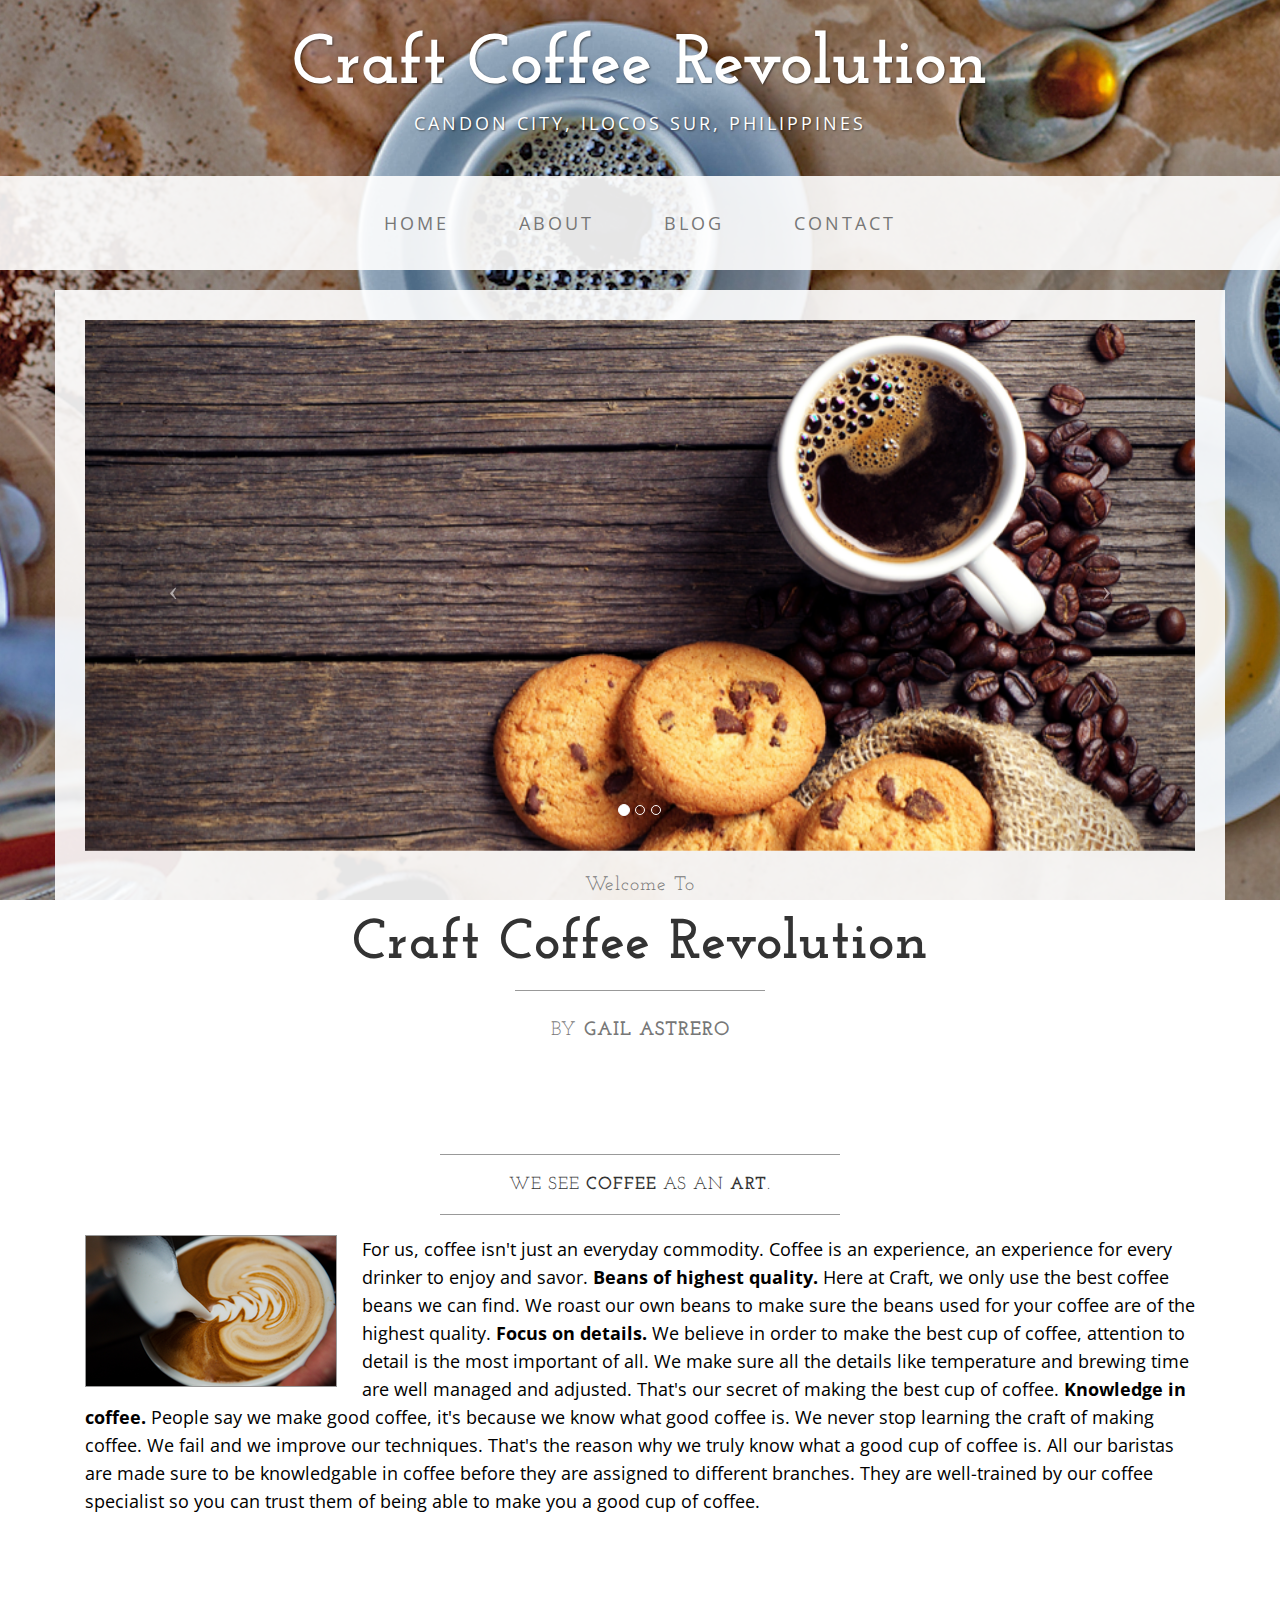
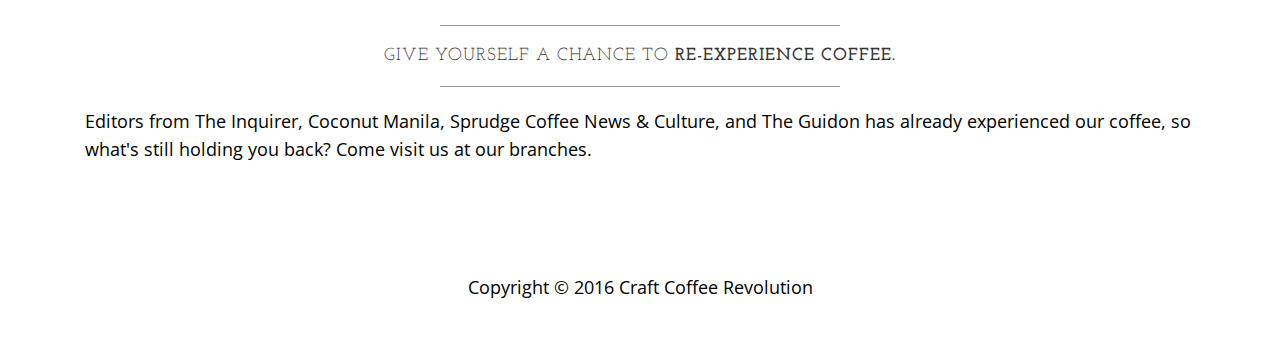
<file: index.html>
<!DOCTYPE html>
<html lang="en">

<head>

    <meta charset="utf-8">
    <meta http-equiv="X-UA-Compatible" content="IE=edge">
    <meta name="viewport" content="width=device-width, initial-scale=1">
    <meta name="description" content="">
    <meta name="author" content="">

    <title>Craft Coffee Revolution</title>

    <!-- Bootstrap Core CSS -->
    <link href="css/bootstrap.min.css" rel="stylesheet">

    <!-- Custom CSS -->
    <link href="css/business-casual.css" rel="stylesheet">

    <!-- Fonts -->
    <link href="https://fonts.googleapis.com/css?family=Open+Sans:300italic,400italic,600italic,700italic,800italic,400,300,600,700,800" rel="stylesheet" type="text/css">
    <link href="https://fonts.googleapis.com/css?family=Josefin+Slab:100,300,400,600,700,100italic,300italic,400italic,600italic,700italic" rel="stylesheet" type="text/css">

    <!-- HTML5 Shim and Respond.js IE8 support of HTML5 elements and media queries -->
    <!-- WARNING: Respond.js doesn't work if you view the page via file:// -->
    <!--[if lt IE 9]>
        <script src="https://oss.maxcdn.com/libs/html5shiv/3.7.0/html5shiv.js"></script>
        <script src="https://oss.maxcdn.com/libs/respond.js/1.4.2/respond.min.js"></script>
    <![endif]-->

</head>

<body>

    <div class="brand">Craft Coffee Revolution</div>
    <div class="address-bar">Candon City, Ilocos Sur, Philippines</div>

    <!-- Navigation -->
    <nav class="navbar navbar-default" role="navigation">
        <div class="container">
            <!-- Brand and toggle get grouped for better mobile display -->
            <div class="navbar-header">
                <button type="button" class="navbar-toggle" data-toggle="collapse" data-target="#bs-example-navbar-collapse-1">
                    <span class="sr-only">Toggle navigation</span>
                    <span class="icon-bar"></span>
                    <span class="icon-bar"></span>
                    <span class="icon-bar"></span>
                </button>
                <!-- navbar-brand is hidden on larger screens, but visible when the menu is collapsed -->
                <a class="navbar-brand" href="index.html">Craft Coffee Revolution</a>
            </div>
            <!-- Collect the nav links, forms, and other content for toggling -->
            <div class="collapse navbar-collapse" id="bs-example-navbar-collapse-1">
                <ul class="nav navbar-nav">
                    <li>
                        <a href="index.html">Home</a>
                    </li>
                    <li>
                        <a href="about.html">About</a>
                    </li>
                    <li>
                        <a href="blog.html">Blog</a>
                    </li>
                    <li>
                        <a href="contact.html">Contact</a>
                    </li>
                </ul>
            </div>
            <!-- /.navbar-collapse -->
        </div>
        <!-- /.container -->
    </nav>

    <div class="container">

        <div class="row">
            <div class="box">
                <div class="col-lg-12 text-center">
                    <div id="carousel-example-generic" class="carousel slide">
                        <!-- Indicators -->
                        <ol class="carousel-indicators hidden-xs">
                            <li data-target="#carousel-example-generic" data-slide-to="0" class="active"></li>
                            <li data-target="#carousel-example-generic" data-slide-to="1"></li>
                            <li data-target="#carousel-example-generic" data-slide-to="2"></li>
                        </ol>

                        <!-- Wrapper for slides -->
                        <div class="carousel-inner">
                            <div class="item active">
                                <img class="img-responsive img-full" src="img/slide1.png" alt="">
                            </div>
                            <div class="item">
                                <img class="img-responsive img-full" src="img/slide2.png" alt="">
                            </div>
                            <div class="item">
                                <img class="img-responsive img-full" src="img/slide3.png" alt="">
                            </div>
                        </div>

                        <!-- Controls -->
                        <a class="left carousel-control" href="#carousel-example-generic" data-slide="prev">
                            <span class="icon-prev"></span>
                        </a>
                        <a class="right carousel-control" href="#carousel-example-generic" data-slide="next">
                            <span class="icon-next"></span>
                        </a>
                    </div>
                    <h2 class="brand-before">
                        <small>Welcome to</small>
                    </h2>
                    <h1 class="brand-name">Craft Coffee Revolution</h1>
                    <hr class="tagline-divider">
                    <h2>
                        <small>By
                            <strong>Gail Astrero</strong>
                        </small>
                    </h2>
                </div>
            </div>
        </div>

        <div class="row">
            <div class="box">
                <div class="col-lg-12">
                    <hr>
                    <h2 class="intro-text text-center">We see
                        <strong>coffee</strong> as an <strong>art</strong>.
                    </h2>
                    <hr>
                    <img class="img-responsive img-border img-left" src="img/intro.png" alt="">
                    <hr class="visible-xs">
                    <p>For us, coffee isn't just an everyday commodity. Coffee is an experience, an experience for every drinker to enjoy and savor. <strong>Beans of highest quality. </strong>Here at Craft, we only use the best coffee beans we can find. We roast our own beans to make sure the beans used for your coffee are of the highest quality. <strong>Focus on details.</strong> We believe in order to make the best cup of coffee, attention to detail is the most important of all. We make sure all the details like temperature and brewing time are well managed and adjusted. That's our secret of making the best cup of coffee. <strong>Knowledge in coffee.</strong> People say we make good coffee, it's because we know what good coffee is. We never stop learning the craft of making coffee. We fail and we improve our techniques. That's the reason why we truly know what a good cup of coffee is. All our baristas are made sure to be knowledgable in coffee before they are assigned to different branches. They are well-trained by our coffee specialist so you can trust them of being able to make you a good cup of coffee.</p>
                </div>
            </div>
        </div>

        <div class="row">
            <div class="box">
                <div class="col-lg-12">
                    <hr>
                    <h2 class="intro-text text-center">Give yourself a chance to
                        <strong>re-experience coffee.</strong>
                    </h2>
                    <hr>
                    <p>Editors from The Inquirer, Coconut Manila, Sprudge Coffee News & Culture, and The Guidon has already experienced our coffee, so what's still holding you back? Come visit us at our branches.</p>
                </div>
            </div>
        </div>

    </div>
    <!-- /.container -->

    <footer>
        <div class="container">
            <div class="row">
                <div class="col-lg-12 text-center">
                    <p>Copyright &copy; 2016 Craft Coffee Revolution</p>
                </div>
            </div>
        </div>
    </footer>

    <!-- jQuery -->
    <script src="js/jquery.js"></script>

    <!-- Bootstrap Core JavaScript -->
    <script src="js/bootstrap.min.js"></script>

    <!-- Script to Activate the Carousel -->
    <script>
    $('.carousel').carousel({
        interval: 5000 //changes the speed
    })
    </script>

</body>

</html>
</file>
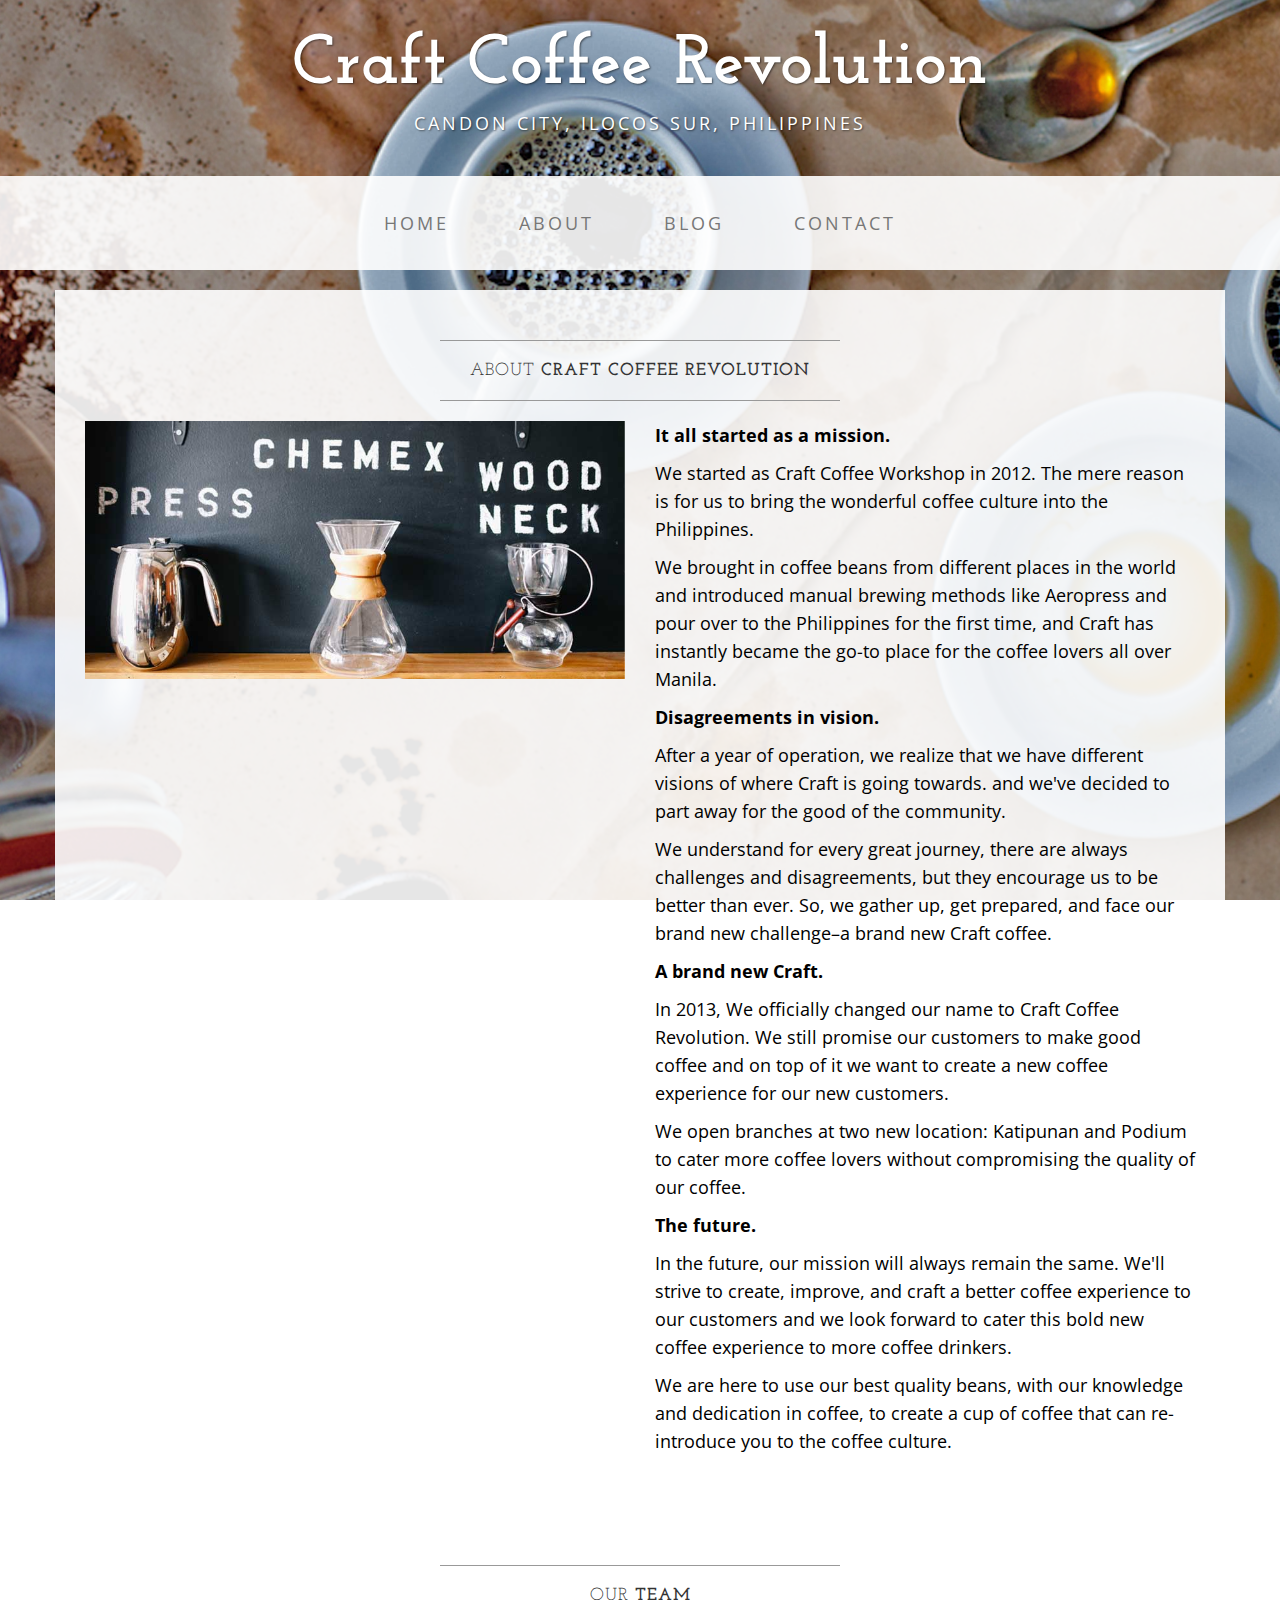
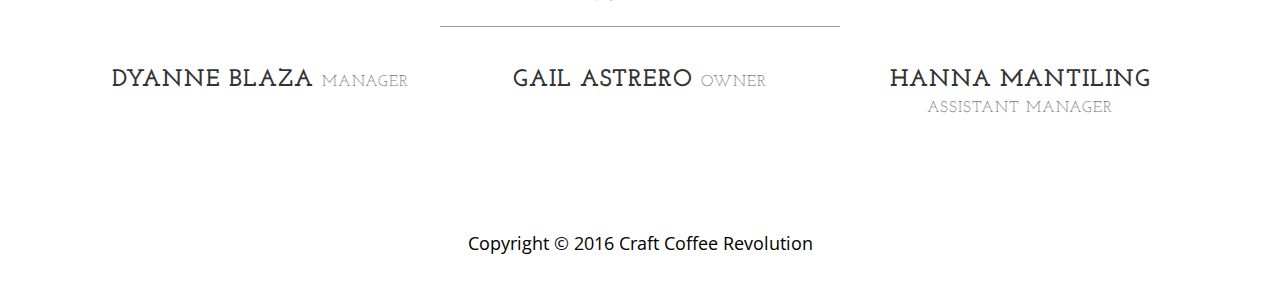
<file: about.html>
<!DOCTYPE html>
<html lang="en">

<head>

    <meta charset="utf-8">
    <meta http-equiv="X-UA-Compatible" content="IE=edge">
    <meta name="viewport" content="width=device-width, initial-scale=1">
    <meta name="description" content="">
    <meta name="author" content="">

    <title>About | Craft Coffee Revolution</title>

    <!-- Bootstrap Core CSS -->
    <link href="css/bootstrap.min.css" rel="stylesheet">

    <!-- Custom CSS -->
    <link href="css/business-casual.css" rel="stylesheet">

    <!-- Fonts -->
    <link href="https://fonts.googleapis.com/css?family=Open+Sans:300italic,400italic,600italic,700italic,800italic,400,300,600,700,800" rel="stylesheet" type="text/css">
    <link href="https://fonts.googleapis.com/css?family=Josefin+Slab:100,300,400,600,700,100italic,300italic,400italic,600italic,700italic" rel="stylesheet" type="text/css">

    <!-- HTML5 Shim and Respond.js IE8 support of HTML5 elements and media queries -->
    <!-- WARNING: Respond.js doesn't work if you view the page via file:// -->
    <!--[if lt IE 9]>
        <script src="https://oss.maxcdn.com/libs/html5shiv/3.7.0/html5shiv.js"></script>
        <script src="https://oss.maxcdn.com/libs/respond.js/1.4.2/respond.min.js"></script>
    <![endif]-->

</head>

<body>

    <div class="brand">Craft Coffee Revolution</div>
    <div class="address-bar">Candon City, Ilocos Sur, Philippines</div>

    <!-- Navigation -->
    <nav class="navbar navbar-default" role="navigation">
        <div class="container">
            <!-- Brand and toggle get grouped for better mobile display -->
            <div class="navbar-header">
                <button type="button" class="navbar-toggle" data-toggle="collapse" data-target="#bs-example-navbar-collapse-1">
                    <span class="sr-only">Toggle navigation</span>
                    <span class="icon-bar"></span>
                    <span class="icon-bar"></span>
                    <span class="icon-bar"></span>
                </button>
                <!-- navbar-brand is hidden on larger screens, but visible when the menu is collapsed -->
                <a class="navbar-brand" href="index.html">Craft Coffee Revolution</a>
            </div>
            <!-- Collect the nav links, forms, and other content for toggling -->
            <div class="collapse navbar-collapse" id="bs-example-navbar-collapse-1">
                <ul class="nav navbar-nav">
                    <li>
                        <a href="index.html">Home</a>
                    </li>
                    <li>
                        <a href="about.html">About</a>
                    </li>
                    <li>
                        <a href="blog.html">Blog</a>
                    </li>
                    <li>
                        <a href="contact.html">Contact</a>
                    </li>
                </ul>
            </div>
            <!-- /.navbar-collapse -->
        </div>
        <!-- /.container -->
    </nav>

    <div class="container">

        <div class="row">
            <div class="box">
                <div class="col-lg-12">
                    <hr>
                    <h2 class="intro-text text-center">About
                        <strong>Craft Coffee Revolution</strong>
                    </h2>
                    <hr>
                </div>
                <div class="col-md-6">
                    <img class="img-responsive img-border-left" src="img/slide-2.jpg" alt="">
                </div>
                <div class="col-md-6">
                    <p><strong>It all started as a mission.</strong></p>
                    <p>We started as Craft Coffee Workshop in 2012. The mere reason is for us to bring the wonderful coffee culture into the Philippines.</p>
                    <p>We brought in coffee beans from different places in the world and introduced manual brewing methods like Aeropress and pour over to the Philippines for the first time, and Craft has instantly became the go-to place for the coffee lovers all over Manila.</p>
                    <p><strong>Disagreements in vision.</strong></p>
                    <p>After a year of operation, we realize that we have different visions of where Craft is going towards. and we've decided to part away for the good of the community.</p>
                    <p>We understand for every great journey, there are always challenges and disagreements, but they encourage us to be better than ever. So, we gather up, get prepared, and face our brand new challenge–a brand new Craft coffee.</p>
                    <p><strong>A brand new Craft.</strong></p>
                    <p>In 2013, We officially changed our name to Craft Coffee Revolution. We still promise our customers to make good coffee and on top of it we want to create a new coffee experience for our new customers.</p>
                    <p>We open branches at two new location: Katipunan and Podium to cater more coffee lovers without compromising the quality of our coffee.</p>
                    <p><strong>The future.</strong></p>
                    <p>In the future, our mission will always remain the same. We'll strive to create, improve, and craft a better coffee experience to our customers and we look forward to cater this bold new coffee experience to more coffee drinkers.</p>
                    <p>We are here to use our best quality beans, with our knowledge and dedication in coffee, to create a cup of coffee that can re-introduce you to the coffee culture.</p>
                </div>
                <div class="clearfix"></div>
            </div>
        </div>

        <div class="row">
            <div class="box">
                <div class="col-lg-12">
                    <hr>
                    <h2 class="intro-text text-center">Our
                        <strong>Team</strong>
                    </h2>
                    <hr>
                </div>
                <div class="col-sm-4 text-center">
                    <h3>Dyanne Blaza
                        <small>Manager</small>
                    </h3>
                </div>
                <div class="col-sm-4 text-center">
                    <h3>Gail Astrero
                        <small>Owner</small>
                    </h3>
                </div>
                <div class="col-sm-4 text-center">
                    <h3>Hanna Mantiling
                        <small>Assistant Manager</small>
                    </h3>
                </div>
                <div class="clearfix"></div>
            </div>
        </div>

    </div>
    <!-- /.container -->

    <footer>
        <div class="container">
            <div class="row">
                <div class="col-lg-12 text-center">
                    <p>Copyright &copy; 2016 Craft Coffee Revolution</p>
                </div>
            </div>
        </div>
    </footer>

    <!-- jQuery -->
    <script src="js/jquery.js"></script>

    <!-- Bootstrap Core JavaScript -->
    <script src="js/bootstrap.min.js"></script>

</body>

</html>
</file>
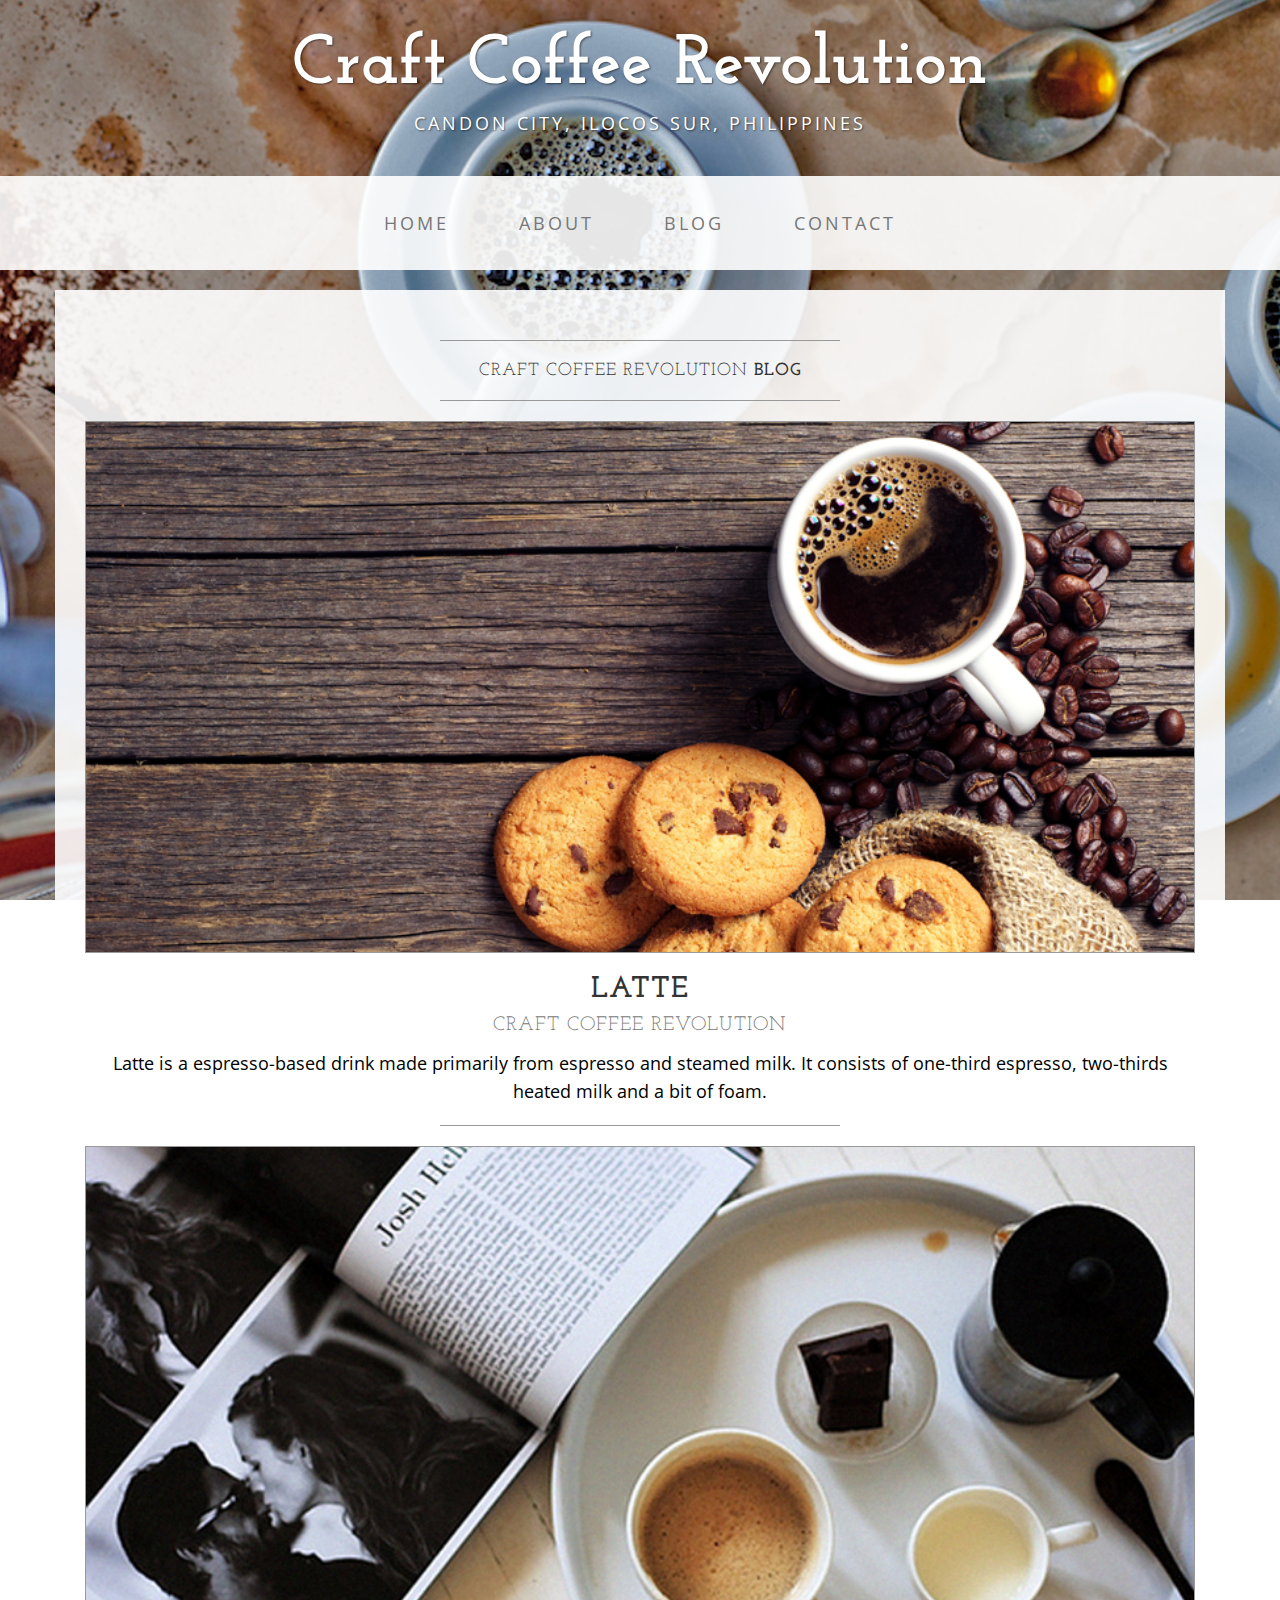
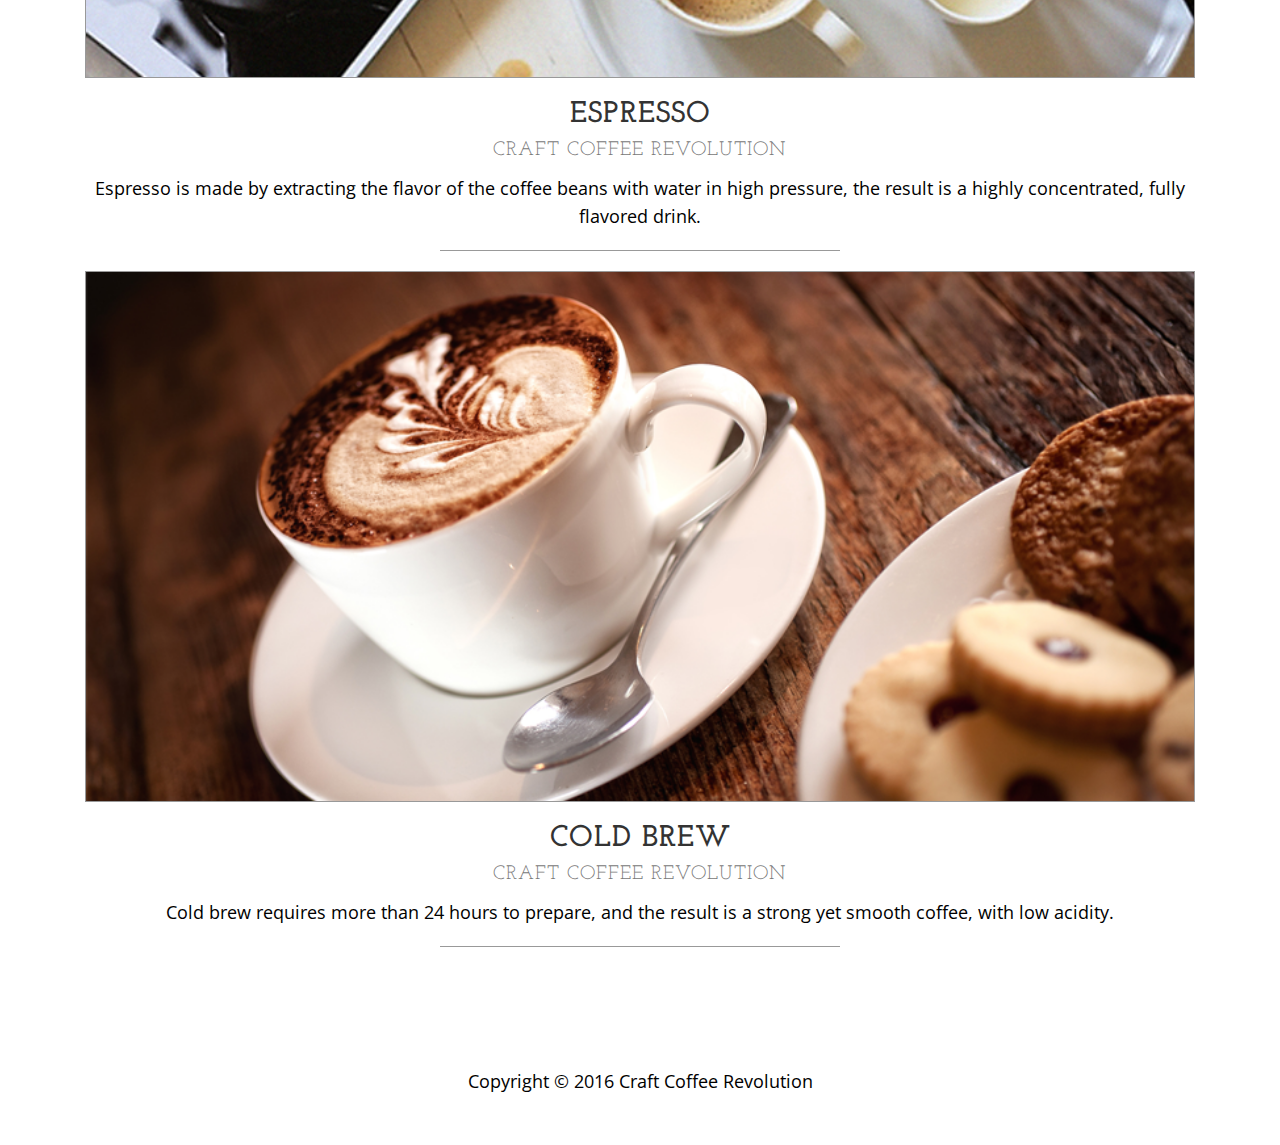
<file: blog.html>
<!DOCTYPE html>
<html lang="en">

<head>

    <meta charset="utf-8">
    <meta http-equiv="X-UA-Compatible" content="IE=edge">
    <meta name="viewport" content="width=device-width, initial-scale=1">
    <meta name="description" content="">
    <meta name="author" content="">

    <title>Blog | Craft Coffee Revolution</title>

    <!-- Bootstrap Core CSS -->
    <link href="css/bootstrap.min.css" rel="stylesheet">

    <!-- Custom CSS -->
    <link href="css/business-casual.css" rel="stylesheet">

    <!-- Fonts -->
    <link href="https://fonts.googleapis.com/css?family=Open+Sans:300italic,400italic,600italic,700italic,800italic,400,300,600,700,800" rel="stylesheet" type="text/css">
    <link href="https://fonts.googleapis.com/css?family=Josefin+Slab:100,300,400,600,700,100italic,300italic,400italic,600italic,700italic" rel="stylesheet" type="text/css">

    <!-- HTML5 Shim and Respond.js IE8 support of HTML5 elements and media queries -->
    <!-- WARNING: Respond.js doesn't work if you view the page via file:// -->
    <!--[if lt IE 9]>
        <script src="https://oss.maxcdn.com/libs/html5shiv/3.7.0/html5shiv.js"></script>
        <script src="https://oss.maxcdn.com/libs/respond.js/1.4.2/respond.min.js"></script>
    <![endif]-->

</head>

<body>

    <div class="brand">Craft Coffee Revolution</div>
    <div class="address-bar">Candon City, Ilocos Sur, Philippines</div>

    <!-- Navigation -->
    <nav class="navbar navbar-default" role="navigation">
        <div class="container">
            <!-- Brand and toggle get grouped for better mobile display -->
            <div class="navbar-header">
                <button type="button" class="navbar-toggle" data-toggle="collapse" data-target="#bs-example-navbar-collapse-1">
                    <span class="sr-only">Toggle navigation</span>
                    <span class="icon-bar"></span>
                    <span class="icon-bar"></span>
                    <span class="icon-bar"></span>
                </button>
                <!-- navbar-brand is hidden on larger screens, but visible when the menu is collapsed -->
                <a class="navbar-brand" href="index.html">Craft Coffee Revolution</a>
            </div>
            <!-- Collect the nav links, forms, and other content for toggling -->
            <div class="collapse navbar-collapse" id="bs-example-navbar-collapse-1">
                <ul class="nav navbar-nav">
                    <li>
                        <a href="index.html">Home</a>
                    </li>
                    <li>
                        <a href="about.html">About</a>
                    </li>
                    <li>
                        <a href="blog.html">Blog</a>
                    </li>
                    <li>
                        <a href="contact.html">Contact</a>
                    </li>
                </ul>
            </div>
            <!-- /.navbar-collapse -->
        </div>
        <!-- /.container -->
    </nav>

    <div class="container">

        <div class="row">
            <div class="box">
                <div class="col-lg-12">
                    <hr>
                    <h2 class="intro-text text-center">Craft Coffee Revolution
                        <strong>blog</strong>
                    </h2>
                    <hr>
                </div>
                <div class="col-lg-12 text-center">
                    <img class="img-responsive img-border img-full" src="img/slide1.png" alt="">
                    <h2>LATTE
                        <br>
                        <small>Craft Coffee Revolution</small>
                    </h2>
                    <p>Latte is a espresso-based drink made primarily from espresso and steamed milk. It consists of one-third espresso, two-thirds heated milk and a bit of foam.</p>
                    <hr>
                </div>
                <div class="col-lg-12 text-center">
                    <img class="img-responsive img-border img-full" src="img/slide2.png" alt="">
                    <h2>ESPRESSO
                        <br>
                        <small>Craft Coffee Revolution</small>
                    </h2>
                    <p>Espresso is made by extracting the flavor of the coffee beans with water in high pressure, the result is a highly concentrated, fully flavored drink.</p>
                    <hr>
                </div>
                <div class="col-lg-12 text-center">
                    <img class="img-responsive img-border img-full" src="img/slide3.png" alt="">
                    <h2>COLD BREW
                        <br>
                        <small>Craft Coffee Revolution</small>
                    </h2>
                    <p>Cold brew requires more than 24 hours to prepare, and the result is a strong yet smooth coffee, with low acidity.</p>
                    <hr>
                </div>
            </div>
        </div>

    </div>
    <!-- /.container -->

    <footer>
        <div class="container">
            <div class="row">
                <div class="col-lg-12 text-center">
                    <p>Copyright &copy; 2016 Craft Coffee Revolution</p>
                </div>
            </div>
        </div>
    </footer>

    <!-- jQuery -->
    <script src="js/jquery.js"></script>

    <!-- Bootstrap Core JavaScript -->
    <script src="js/bootstrap.min.js"></script>

</body>

</html>
</file>
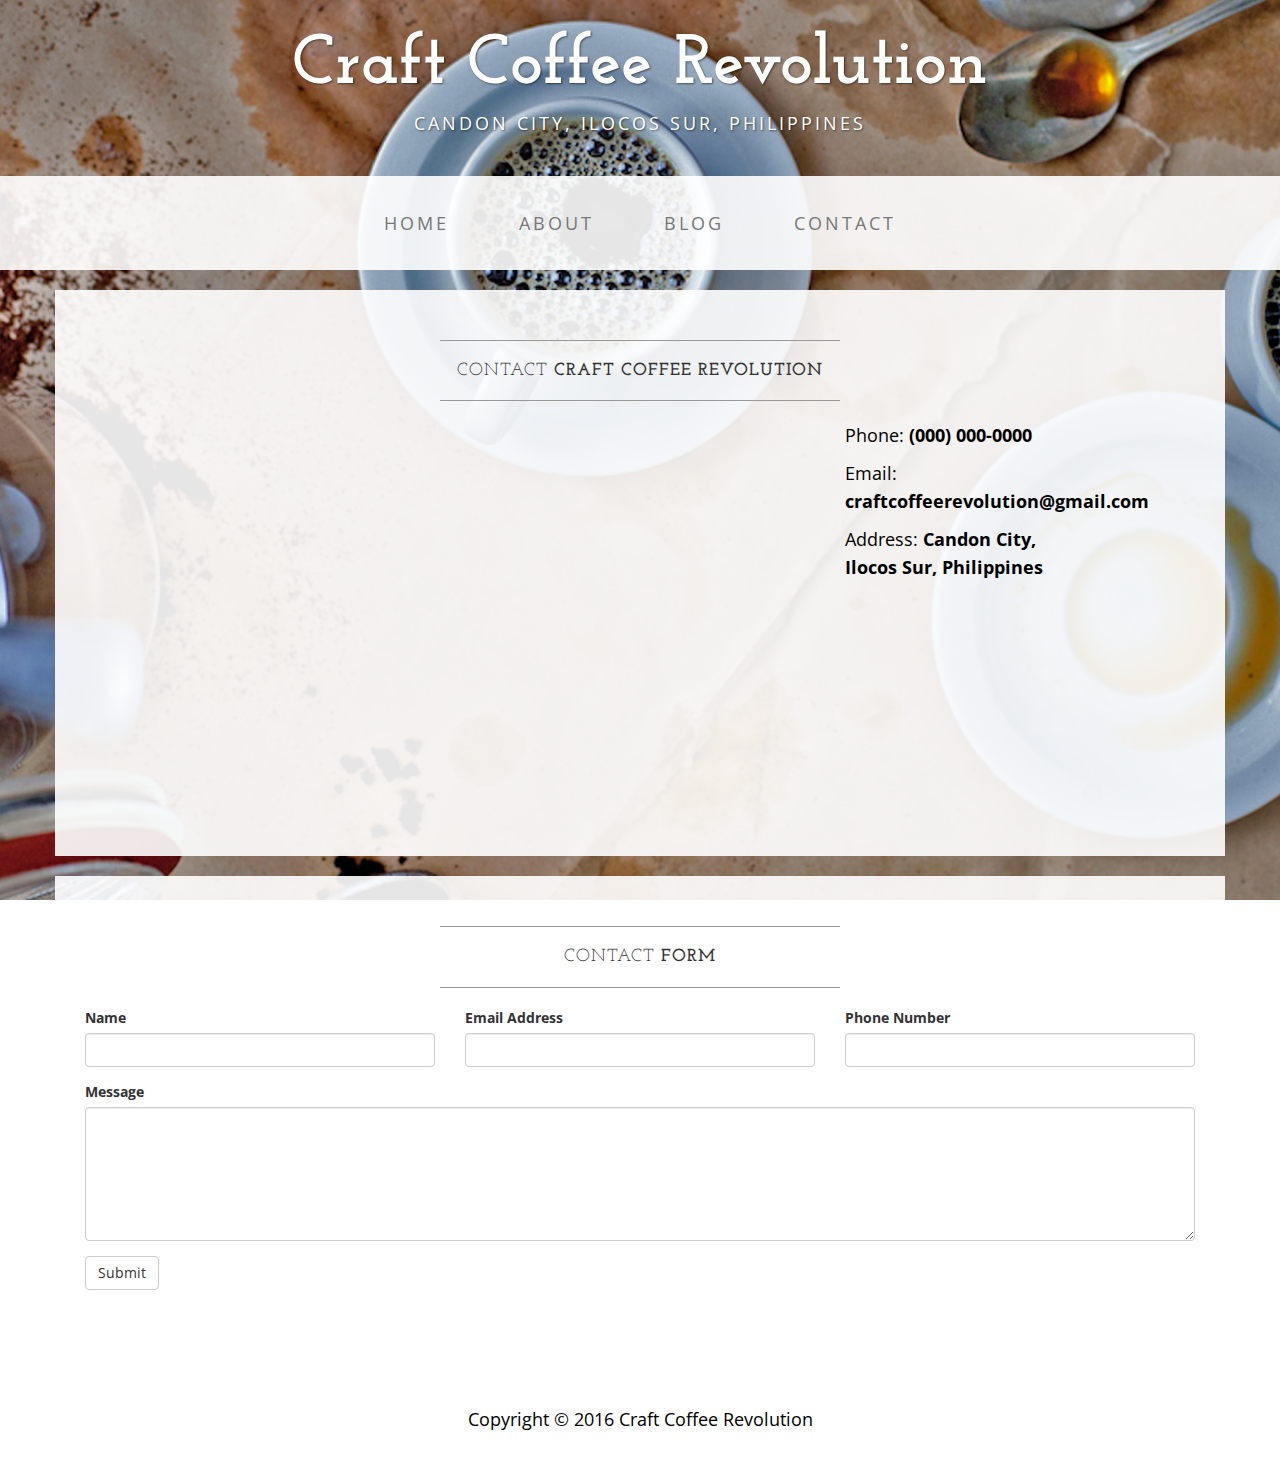
<file: contact.html>
<!DOCTYPE html>
<html lang="en">

<head>

    <meta charset="utf-8">
    <meta http-equiv="X-UA-Compatible" content="IE=edge">
    <meta name="viewport" content="width=device-width, initial-scale=1">
    <meta name="description" content="">
    <meta name="author" content="">

    <title>Contact | Craft Coffee Revolution</title>

    <!-- Bootstrap Core CSS -->
    <link href="css/bootstrap.min.css" rel="stylesheet">

    <!-- Custom CSS -->
    <link href="css/business-casual.css" rel="stylesheet">

    <!-- Fonts -->
    <link href="https://fonts.googleapis.com/css?family=Open+Sans:300italic,400italic,600italic,700italic,800italic,400,300,600,700,800" rel="stylesheet" type="text/css">
    <link href="https://fonts.googleapis.com/css?family=Josefin+Slab:100,300,400,600,700,100italic,300italic,400italic,600italic,700italic" rel="stylesheet" type="text/css">

    <!-- HTML5 Shim and Respond.js IE8 support of HTML5 elements and media queries -->
    <!-- WARNING: Respond.js doesn't work if you view the page via file:// -->
    <!--[if lt IE 9]>
        <script src="https://oss.maxcdn.com/libs/html5shiv/3.7.0/html5shiv.js"></script>
        <script src="https://oss.maxcdn.com/libs/respond.js/1.4.2/respond.min.js"></script>
    <![endif]-->

</head>

<body>

    <div class="brand">Craft Coffee Revolution</div>
    <div class="address-bar">Candon City, Ilocos Sur, Philippines</div>

    <!-- Navigation -->
    <nav class="navbar navbar-default" role="navigation">
        <div class="container">
            <!-- Brand and toggle get grouped for better mobile display -->
            <div class="navbar-header">
                <button type="button" class="navbar-toggle" data-toggle="collapse" data-target="#bs-example-navbar-collapse-1">
                    <span class="sr-only">Toggle navigation</span>
                    <span class="icon-bar"></span>
                    <span class="icon-bar"></span>
                    <span class="icon-bar"></span>
                </button>
                <!-- navbar-brand is hidden on larger screens, but visible when the menu is collapsed -->
                <a class="navbar-brand" href="index.html">Craft Coffee Revolution</a>
            </div>
            <!-- Collect the nav links, forms, and other content for toggling -->
            <div class="collapse navbar-collapse" id="bs-example-navbar-collapse-1">
                <ul class="nav navbar-nav">
                    <li>
                        <a href="index.html">Home</a>
                    </li>
                    <li>
                        <a href="about.html">About</a>
                    </li>
                    <li>
                        <a href="blog.html">Blog</a>
                    </li>
                    <li>
                        <a href="contact.html">Contact</a>
                    </li>
                </ul>
            </div>
            <!-- /.navbar-collapse -->
        </div>
        <!-- /.container -->
    </nav>

    <div class="container">

        <div class="row">
            <div class="box">
                <div class="col-lg-12">
                    <hr>
                    <h2 class="intro-text text-center">Contact
                        <strong>Craft Coffee Revolution</strong>
                    </h2>
                    <hr>
                </div>
                <div class="col-md-8">
                    <!-- Embedded Google Map using an iframe - to select your location find it on Google maps and paste the link as the iframe src. If you want to use the Google Maps API instead then have at it! -->
                    <iframe width="100%" height="400" frameborder="0" scrolling="no" marginheight="0" marginwidth="0" src="http://maps.google.com/maps?hl=en&amp;ie=UTF8&amp;ll=37.0625,-95.677068&amp;spn=56.506174,79.013672&amp;t=m&amp;z=4&amp;output=embed"></iframe>
                </div>
                <div class="col-md-4">
                    <p>Phone:
                        <strong>(000) 000-0000</strong>
                    </p>
                    <p>Email:
                        <strong>craftcoffeerevolution@gmail.com</strong>
                    </p>
                    <p>Address:
                        <strong>Candon City,
                            <br>Ilocos Sur, Philippines</strong>
                    </p>
                </div>
                <div class="clearfix"></div>
            </div>
        </div>

        <div class="row">
            <div class="box">
                <div class="col-lg-12">
                    <hr>
                    <h2 class="intro-text text-center">Contact
                        <strong>form</strong>
                    </h2>
                    <hr>
                    <form role="form">
                        <div class="row">
                            <div class="form-group col-lg-4">
                                <label>Name</label>
                                <input type="text" class="form-control">
                            </div>
                            <div class="form-group col-lg-4">
                                <label>Email Address</label>
                                <input type="email" class="form-control">
                            </div>
                            <div class="form-group col-lg-4">
                                <label>Phone Number</label>
                                <input type="tel" class="form-control">
                            </div>
                            <div class="clearfix"></div>
                            <div class="form-group col-lg-12">
                                <label>Message</label>
                                <textarea class="form-control" rows="6"></textarea>
                            </div>
                            <div class="form-group col-lg-12">
                                <input type="hidden" name="save" value="contact">
                                <button type="submit" class="btn btn-default">Submit</button>
                            </div>
                        </div>
                    </form>
                </div>
            </div>
        </div>

    </div>
    <!-- /.container -->

    <footer>
        <div class="container">
            <div class="row">
                <div class="col-lg-12 text-center">
                    <p>Copyright &copy; 2016 Craft Coffee Revolution</p>
                </div>
            </div>
        </div>
    </footer>

    <!-- jQuery -->
    <script src="js/jquery.js"></script>

    <!-- Bootstrap Core JavaScript -->
    <script src="js/bootstrap.min.js"></script>

</body>

</html>
</file>
<file: css/business-casual.css>
/*!
 * Start Bootstrap - Business Casual (http://startbootstrap.com/)
 * Copyright 2013-2016 Start Bootstrap
 * Licensed under MIT (https://github.com/BlackrockDigital/startbootstrap/blob/gh-pages/LICENSE)
 */

body {
    font-family: "Open Sans","Helvetica Neue",Helvetica,Arial,sans-serif;
    background: url('../img/bg.png') no-repeat center center fixed;
    -webkit-background-size: cover;
    -moz-background-size: cover;
    background-size: cover;
    -o-background-size: cover;
}

h1,
h2,
h3,
h4,
h5,
h6 {
    text-transform: uppercase;
    font-family: "Josefin Slab","Helvetica Neue",Helvetica,Arial,sans-serif;
    font-weight: 700;
    letter-spacing: 1px;
}

p {
    font-size: 1.25em;
    line-height: 1.6;
    color: #000;
}

hr {
    max-width: 400px;
    border-color: #999999;
}

.brand,
.address-bar {
    display: none;
}

.navbar-brand {
    text-transform: uppercase;
    font-weight: 900;
    letter-spacing: 2px;
}

.navbar-nav {
    text-transform: uppercase;
    font-weight: 400;
    letter-spacing: 3px;
}

.img-full {
    min-width: 100%;
}

.brand-before,
.brand-name {
    text-transform: capitalize;
}

.brand-before {
    margin: 15px 0;
}

.brand-name {
    margin: 0;
    font-size: 4em;
}

.tagline-divider {
    margin: 15px auto 3px;
    max-width: 250px;
    border-color: #999999;
}

.box {
    margin-bottom: 20px;
    padding: 30px 15px;
    background: #fff;
    background: rgba(255,255,255,0.9);
}

.intro-text {
    text-transform: uppercase;
    font-size: 1.25em;
    font-weight: 400;
    letter-spacing: 1px;
}

.img-border {
    float: none;
    margin: 0 auto 0;
    border: #999999 solid 1px;
}

.img-left {
    float: none;
    margin: 0 auto 0;
}

footer {
    background: #fff;
    background: rgba(255,255,255,0.9);
}

footer p {
    margin: 0;
    padding: 50px 0;
}

@media screen and (min-width:768px) {
    .brand {
        display: inherit;
        margin: 0;
        padding: 30px 0 10px;
        text-align: center;
        text-shadow: 1px 1px 2px rgba(0,0,0,0.5);
        font-family: "Josefin Slab","Helvetica Neue",Helvetica,Arial,sans-serif;
        font-size: 5em;
        font-weight: 700;
        line-height: normal;
        color: #fff;
    }

    .top-divider {
        margin-top: 0;
    }

    .img-left {
        float: left;
        margin-right: 25px;
    }

    .address-bar {
        display: inherit;
        margin: 0;
        padding: 0 0 40px;
        text-align: center;
        text-shadow: 1px 1px 2px rgba(0,0,0,0.5);
        text-transform: uppercase;
        font-size: 1.25em;
        font-weight: 400;
        letter-spacing: 3px;
        color: #fff;
    }

    .navbar {
        border-radius: 0;
    }

    .navbar-header {
        display: none;
    }

    .navbar {
        min-height: 0;
    }

    .navbar-default {
        border: none;
        background: #fff;
        background: rgba(255,255,255,0.9);
    }

    .nav>li>a {
        padding: 35px;
    }

    .navbar-nav>li>a {
        line-height: normal;
    }

    .navbar-nav {
        display: table;
        float: none;
        margin: 0 auto;
        table-layout: fixed;
        font-size: 1.25em;
    }
}

@media screen and (min-width:1200px) {
    .box:after {
        content: '';
        display: table;
        clear: both;
    }
}
</file>
